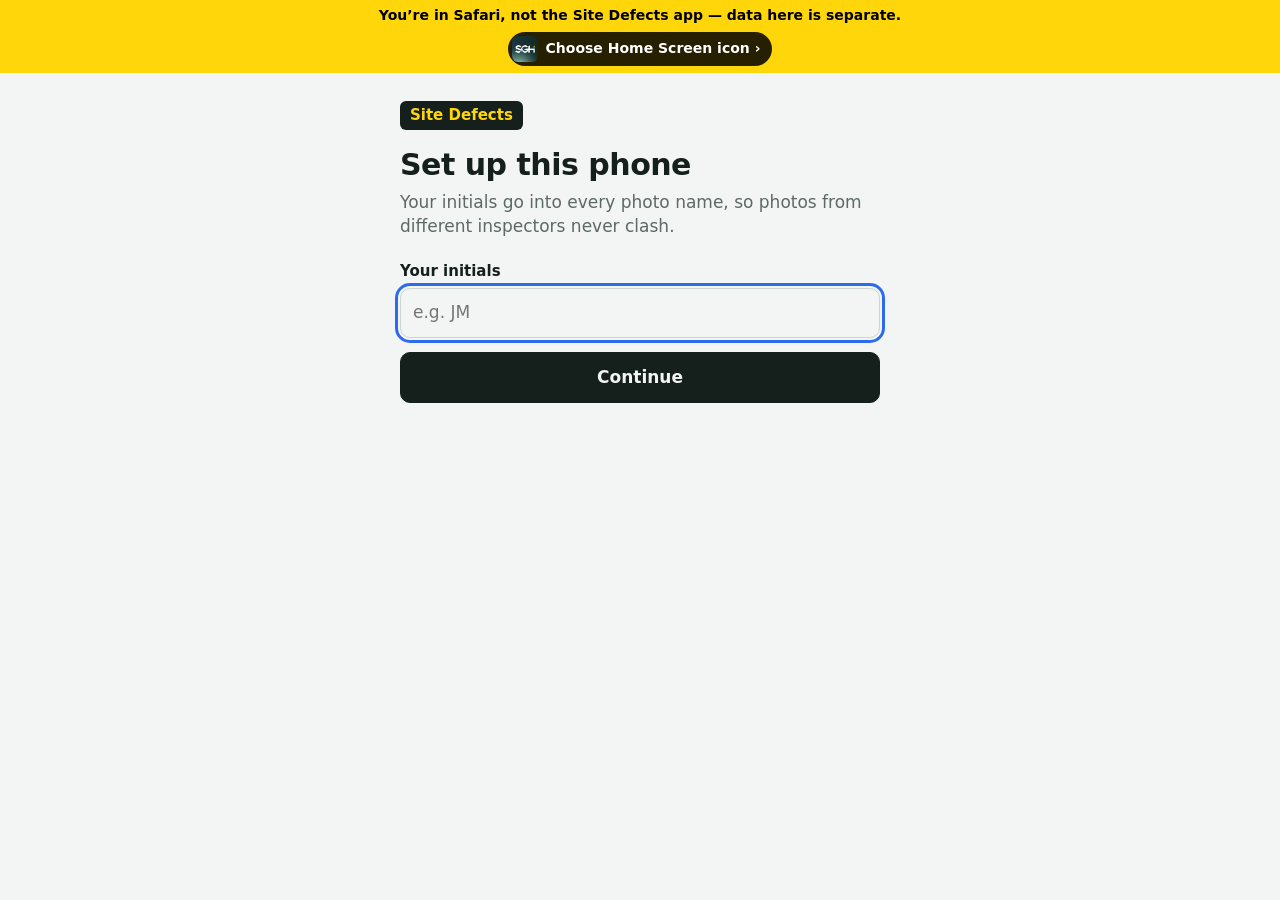
<file: index.html>
<!doctype html>
<html lang="en">
<head>
<meta charset="utf-8">
<meta name="viewport" content="width=device-width, initial-scale=1, viewport-fit=cover">
<title>Site Defects</title>
<meta name="app-version" content="1.15.0">
<meta name="description" content="Offline defect notes and photos for site inspections.">
<meta name="theme-color" content="#15201C">
<meta name="apple-mobile-web-app-capable" content="yes">
<meta name="mobile-web-app-capable" content="yes">
<meta name="apple-mobile-web-app-status-bar-style" content="black">
<meta name="apple-mobile-web-app-title" content="Site Defects">
<link rel="manifest" href="manifest.webmanifest">
<link rel="apple-touch-icon" href="icon-sgh-gradient-180.png" sizes="180x180">
<link rel="icon" href="icon-sgh-gradient-192.png">
<link rel="stylesheet" href="app.css">
</head>
<body>
<div id="app"></div>
<div id="sheet-root"></div>
<div id="toast" role="status" aria-live="polite"></div>
<input type="file" id="cam-input" accept="image/*,video/*" capture="environment" hidden>
<input type="file" id="lib-input" accept="image/*,video/*" multiple hidden>
<input type="file" id="xls-input" accept=".xlsx,.xls,.csv,application/vnd.openxmlformats-officedocument.spreadsheetml.sheet,application/vnd.ms-excel" hidden>
<script src="xlsx.full.min.js"></script>
<script src="jszip.min.js"></script>
<script src="sheets.js"></script>
<script src="app.js"></script>
</body>
</html>
</file>
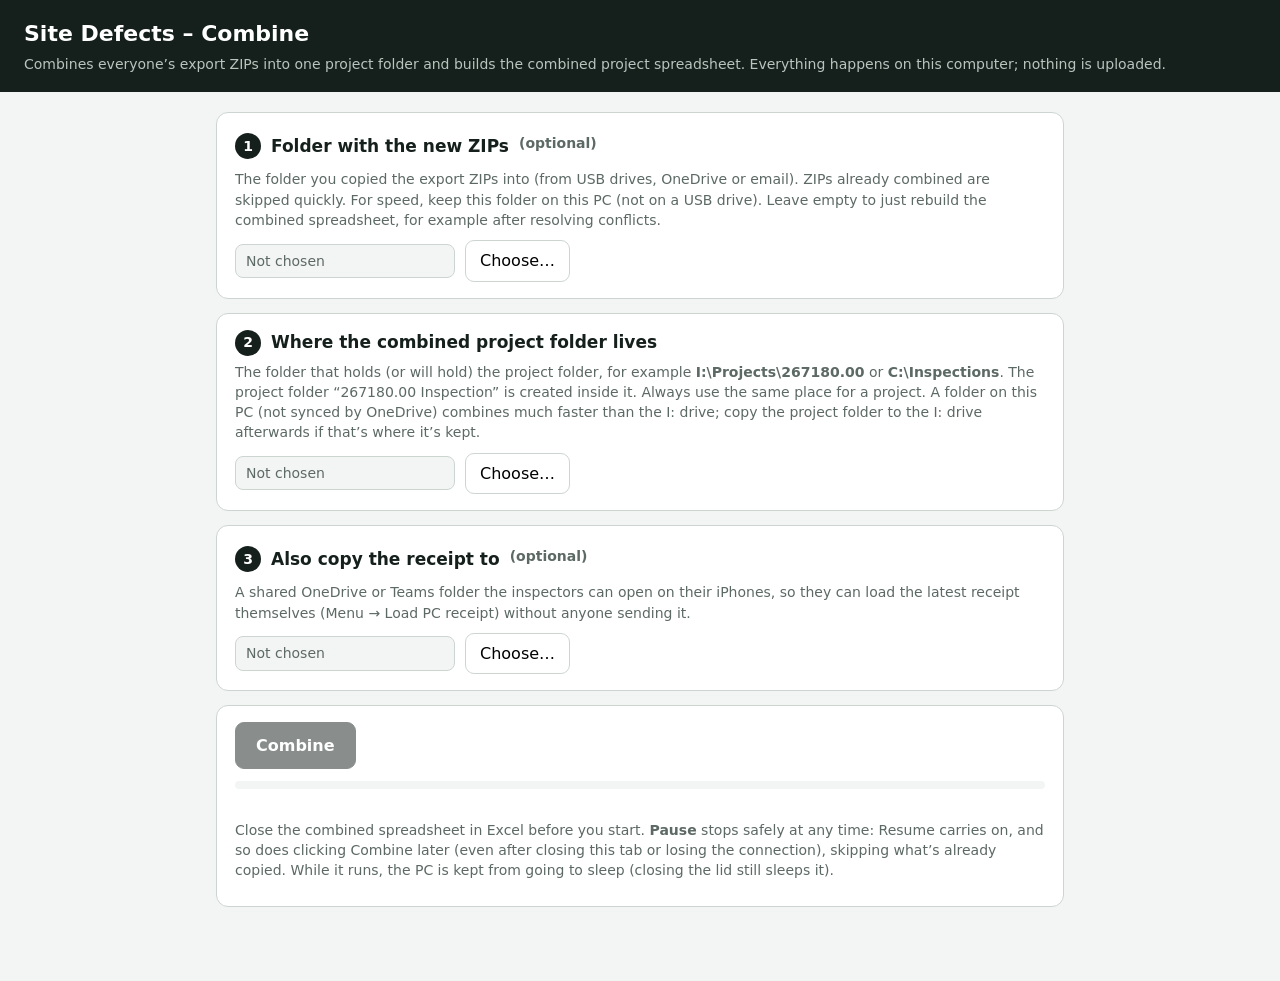
<file: combine.html>
<!doctype html>
<html lang="en">
<head>
<meta charset="utf-8">
<meta name="viewport" content="width=device-width, initial-scale=1">
<title>Site Defects – Combine</title>
<meta name="app-version" content="1.15.0">
<link rel="icon" href="icon-sgh-gradient-192.png">
<style>
  :root { --ink: #15201C; --muted: #5C6964; --line: #CDD5D1; --paper: #F3F5F4; --card: #fff; --accent: #2C6BED; --red: #C8102E; --green: #1E7B4A; --amber: #C77700; }
  * { box-sizing: border-box; }
  body { margin: 0; background: var(--paper); color: var(--ink); font: 16px/1.45 "Segoe UI", system-ui, -apple-system, sans-serif; }
  header { background: var(--ink); color: #fff; padding: 18px 24px; }
  header h1 { margin: 0; font-size: 22px; } header p { margin: 4px 0 0; color: #B9C4BF; font-size: 14px; }
  main { max-width: 880px; margin: 0 auto; padding: 20px 16px 60px; }
  .card { background: var(--card); border: 1px solid var(--line); border-radius: 12px; padding: 16px 18px; margin-bottom: 14px; }
  .card h2 { margin: 0 0 6px; font-size: 17px; display: flex; gap: 10px; align-items: center; }
  .num { display: inline-grid; place-items: center; width: 26px; height: 26px; border-radius: 50%; background: var(--ink); color: #fff; font-size: 14px; flex: none; }
  .note { color: var(--muted); font-size: 14px; margin: 4px 0 10px; }
  .row { display: flex; gap: 10px; align-items: center; flex-wrap: wrap; }
  .chosen { font-family: Consolas, monospace; font-size: 14px; background: var(--paper); border: 1px solid var(--line); border-radius: 8px; padding: 6px 10px; min-width: 220px; }
  .chosen.empty { color: var(--muted); font-family: inherit; }
  button { font: inherit; border-radius: 9px; border: 1px solid var(--line); background: #fff; padding: 8px 14px; cursor: pointer; }
  button.primary { background: var(--ink); color: #fff; border-color: var(--ink); font-weight: 600; padding: 11px 20px; }
  button:disabled { opacity: .5; cursor: default; }
  button.link { border: 0; background: none; color: var(--accent); padding: 0 4px; }
  #bar { height: 8px; background: var(--paper); border-radius: 4px; overflow: hidden; margin: 12px 0 6px; }
  #bar span { display: block; height: 100%; width: 0; background: var(--accent); transition: width .2s; }
  #status { font-weight: 600; }
  #detail { color: var(--muted); font-size: 14px; min-height: 1.45em; margin: 0; }
  .resume { background: #EAF1FE; border: 1px solid #B9CEF8; border-radius: 9px; padding: 9px 12px; font-size: 14px; margin: 0 0 12px; }
  #log { font-family: Consolas, monospace; font-size: 13px; background: #0E1412; color: #E8EEEB; border-radius: 10px; padding: 12px 14px; max-height: 420px; overflow: auto; white-space: pre-wrap; margin-top: 10px; }
  #log .ok { color: #7BD89B; } #log .warn { color: #F2C14E; } #log .err { color: #FF7A85; } #log .h { color: #9EC1FF; font-weight: bold; }
  .unsupported { background: #FFF2CC; border-color: #BF9000; }
  .hidden { display: none; }
</style>
</head>
<body>
<header><h1>Site Defects – Combine</h1><p>Combines everyone’s export ZIPs into one project folder and builds the combined project spreadsheet. Everything happens on this computer; nothing is uploaded.</p></header>
<main>
  <div class="card unsupported hidden" id="unsupported"><b>Open this page in Microsoft Edge or Google Chrome on a Windows PC.</b> It needs permission to read and write folders, which other browsers (and phones) don’t offer.</div>

  <div class="card">
    <h2><span class="num">1</span> Folder with the new ZIPs <span class="note">(optional)</span></h2>
    <p class="note">The folder you copied the export ZIPs into (from USB drives, OneDrive or email). ZIPs already combined are skipped quickly. For speed, keep this folder on this PC (not on a USB drive). Leave empty to just rebuild the combined spreadsheet, for example after resolving conflicts.</p>
    <div class="row"><span class="chosen empty" id="zipName">Not chosen</span><button id="zipPick">Choose…</button><button class="link hidden" id="zipClear">Clear</button></div>
  </div>

  <div class="card">
    <h2><span class="num">2</span> Where the combined project folder lives</h2>
    <p class="note">The folder that holds (or will hold) the project folder, for example <b>I:\Projects\267180.00</b> or <b>C:\Inspections</b>. The project folder “267180.00 Inspection” is created inside it. Always use the same place for a project. A folder on this PC (not synced by OneDrive) combines much faster than the I: drive; copy the project folder to the I: drive afterwards if that’s where it’s kept.</p>
    <div class="row"><span class="chosen empty" id="destName">Not chosen</span><button id="destPick">Choose…</button></div>
  </div>

  <div class="card">
    <h2><span class="num">3</span> Also copy the receipt to <span class="note">(optional)</span></h2>
    <p class="note">A shared OneDrive or Teams folder the inspectors can open on their iPhones, so they can load the latest receipt themselves (Menu → Load PC receipt) without anyone sending it.</p>
    <div class="row"><span class="chosen empty" id="rcptName">Not chosen</span><button id="rcptPick">Choose…</button><button class="link hidden" id="rcptClear">Clear</button></div>
  </div>

  <div class="card">
    <p class="resume hidden" id="resumeNote"></p>
    <div class="row"><button class="primary" id="go" disabled>Combine</button><button class="hidden" id="pause">Pause</button><span id="status"></span></div>
    <div id="bar"><span></span></div>
    <p id="detail"></p>
    <p class="note">Close the combined spreadsheet in Excel before you start. <b>Pause</b> stops safely at any time: Resume carries on, and so does clicking Combine later (even after closing this tab or losing the connection), skipping what’s already copied. While it runs, the PC is kept from going to sleep (closing the lid still sleeps it).</p>
    <div id="log" class="hidden"></div>
  </div>
</main>
<script src="xlsx-style.min.js"></script>
<script src="sheets.js"></script>
<script src="combine.js"></script>
</body>
</html>
</file>
<file: app.css>
:root {
  --paper: #F3F5F4;
  --card: #FFFFFF;
  --ink: #15201C;
  --muted: #5C6964;
  --line: #CDD5D1;
  --tag: #15201C;
  --tag-ink: #FFD60A;
  --tag-sub: #B9C4BF;
  --r1: #C8102E;
  --r0: #1E7B4A;
  --na: #6B7772;
  --nr: #C77700;
  --focus: #2C6BED;
  --ans: #2C6BED;
  --radius: 10px;
  --safe-b: env(safe-area-inset-bottom, 0px);
  --safe-t: env(safe-area-inset-top, 0px);
  color-scheme: light;
}
@media (prefers-color-scheme: dark) {
  :root {
    --paper: #0E1412;
    --card: #18211E;
    --ink: #E8EEEB;
    --muted: #97A49F;
    --line: #2C3833;
    --tag: #000000;
    --tag-sub: #8D9A95;
    --r1: #FF4D5E;
    --r0: #3DBE7A;
    --na: #8D9A95;
    --nr: #F2A332;
    --ans: #5B8DEF;
    color-scheme: dark;
  }
}
* { box-sizing: border-box; -webkit-tap-highlight-color: transparent; }
html, body { margin: 0; background: var(--paper); color: var(--ink); }
body {
  font: 17px/1.4 -apple-system, BlinkMacSystemFont, "SF Pro Text", system-ui, "Segoe UI", Roboto, sans-serif;
  font-variant-numeric: tabular-nums;
  -webkit-text-size-adjust: 100%;
  min-height: 100vh;
}
button, input, select, textarea { font: inherit; color: inherit; }
button { cursor: pointer; }
:focus-visible { outline: 3px solid var(--focus); outline-offset: 2px; }
.sr { position: absolute; width: 1px; height: 1px; overflow: hidden; clip: rect(0 0 0 0); }

/* ---------- context tag (sticky header) ---------- */
.tag {
  position: sticky; top: 0; z-index: 20;
  background: var(--tag); color: #fff;
  padding: calc(var(--safe-t) + 8px) 12px 10px;
}
.tag-top { display: flex; align-items: center; justify-content: space-between; gap: 8px; color: var(--tag-sub); font-size: 14px; }
.tag-top .proj { overflow: hidden; text-overflow: ellipsis; white-space: nowrap; }
.icon-btn {
  background: transparent; border: 0; color: #fff; min-width: 44px; min-height: 40px;
  font-size: 22px; line-height: 1; border-radius: 8px;
}
.tag-unit { display: flex; align-items: stretch; gap: 6px; margin-top: 2px; }
.step {
  flex: 0 0 44px; background: rgba(255,255,255,.08); border: 0; color: #fff; font-size: 22px; border-radius: 8px;
}
.step:disabled { opacity: .3; }
.unit-btn {
  flex: 1; min-width: 0; text-align: left; background: transparent; border: 0; padding: 0 4px; color: var(--tag-ink);
}
.unit-btn .lbl { display: block; font-size: 12px; color: var(--tag-sub); }
.unit-btn .val { display: block; font-size: 34px; font-weight: 800; letter-spacing: -.5px; line-height: 1.05; white-space: nowrap; overflow: hidden; text-overflow: ellipsis; }
.unit-btn .val.long { font-size: 26px; line-height: 1.25; }
.unit-btn .sub { display: block; font-size: 13px; color: var(--tag-sub); white-space: nowrap; overflow: hidden; text-overflow: ellipsis; }
/* Units | Buildings switch (1.9.0) */
.view-seg { display: grid; grid-template-columns: 1fr 1fr; gap: 4px; margin: 6px 0 4px; padding: 3px; border-radius: 9px; background: rgba(255,255,255,.1); }
.view-seg button { border: 0; background: transparent; color: var(--tag-sub); border-radius: 7px; min-height: 36px; font-size: 15px; font-weight: 700; padding: 2px 6px; white-space: nowrap; overflow: hidden; text-overflow: ellipsis; }
.view-seg button[aria-selected="true"] { background: var(--tag-ink); color: #15201C; }
.unit-btn.bldg .lbl { color: var(--tag-ink); font-weight: 700; letter-spacing: .3px; text-transform: uppercase; }
.comp-row { display: flex; gap: 8px; margin-top: 8px; align-items: center; }
.comp-btn {
  flex: 1; min-width: 0; display: flex; justify-content: space-between; align-items: center; gap: 8px;
  background: #fff; color: #15201C; border: 0; border-radius: 8px; padding: 9px 12px; font-weight: 700; font-size: 18px; text-align: left;
}
.comp-btn span:first-child { overflow: hidden; text-overflow: ellipsis; white-space: nowrap; }
.comp-btn .chev { font-weight: 400; color: #5C6964; }
.progress { color: var(--tag-sub); font-size: 14px; white-space: nowrap; }
.progress b { color: #fff; }

/* ---------- defect list ---------- */
main { padding: 10px 10px calc(110px + var(--safe-b)); max-width: 760px; margin: 0 auto; }
.empty { text-align: center; color: var(--muted); padding: 48px 20px; }
.empty h2 { color: var(--ink); font-size: 22px; margin: 0 0 8px; }
.defect {
  background: var(--card); border: 1px solid var(--line); border-radius: var(--radius);
  padding: 12px; margin-bottom: 10px; border-left: 6px solid var(--line);
}
.defect[data-v="1"] { border-left-color: var(--r1); }
.defect[data-v="0"] { border-left-color: var(--r0); }
.defect[data-v="NA"] { border-left-color: var(--na); }
.defect[data-v="NR"] { border-left-color: var(--nr); }
.defect[data-v="ans"] { border-left-color: var(--ans); }
.d-title { font-weight: 650; font-size: 17px; margin: 0 0 10px; }
.d-title .code { color: var(--muted); font-weight: 500; margin-right: 6px; }
.results { display: grid; grid-template-columns: repeat(4, 1fr); gap: 6px; }
.res {
  min-height: 52px; border-radius: 8px; border: 2px solid var(--line); background: transparent;
  font-size: 20px; font-weight: 800; color: var(--muted);
}
.res[data-r="1"][aria-pressed="true"] { background: var(--r1); border-color: var(--r1); color: #fff; }
.res[data-r="0"][aria-pressed="true"] { background: var(--r0); border-color: var(--r0); color: #fff; }
.res[data-r="NA"][aria-pressed="true"] { background: var(--na); border-color: var(--na); color: #fff; }
.res[data-r="NR"][aria-pressed="true"] { background: var(--nr); border-color: var(--nr); color: #fff; }
.d-actions { display: flex; gap: 6px; margin-top: 10px; flex-wrap: wrap; align-items: center; }
.chip {
  border: 1px solid var(--line); background: transparent; border-radius: 999px; padding: 8px 13px; font-size: 15px; min-height: 40px;
}
.chip.has { border-color: var(--ink); font-weight: 600; }
.warn { color: var(--r1); font-size: 14px; font-weight: 600; margin-top: 8px; }
.thumbs { display: flex; gap: 6px; overflow-x: auto; margin-top: 10px; padding-bottom: 2px; }
.thumb {
  flex: 0 0 auto; width: 72px; height: 72px; border-radius: 6px; border: 0; padding: 0; overflow: hidden; background: var(--line); position: relative;
}
.thumb img { width: 100%; height: 100%; object-fit: cover; display: block; }
.thumb.sel::after { content: ""; position: absolute; inset: 0; border: 4px solid var(--focus); border-radius: inherit; pointer-events: none; z-index: 1; }   /* 1.11.1: drawn on top of the photo, all the way round */
.thumb > span { z-index: 2; }
.thumb .chk {
  position: absolute; top: 4px; right: 4px; width: 22px; height: 22px; border-radius: 50%; background: var(--focus); color: #fff; font-size: 14px; line-height: 22px; text-align: center;
}
.thumb .badge {
  position: absolute; left: 4px; bottom: 4px; background: rgba(0,0,0,.65); color: #fff; font-size: 11px; padding: 1px 5px; border-radius: 4px;
}
textarea.notes {
  width: 100%; margin-top: 10px; min-height: 76px; padding: 10px; border-radius: 8px; border: 1px solid var(--line);
  background: var(--paper); resize: vertical; font-size: 16px;
}
.general { background: transparent; border-style: dashed; border-left-width: 1px; }
.general .d-title { color: var(--muted); font-weight: 600; font-size: 15px; }
.general .d-actions { margin-bottom: 8px; }
.general-row { border-top: 1px dashed var(--line); margin-top: 4px; }
.general-row.top { border-top: 0; margin-top: 0; border-bottom: 2px dashed var(--line); }

/* ---------- bottom bar ---------- */
.bar {
  position: fixed; left: 0; right: 0; bottom: 0; z-index: 20;
  background: var(--card); border-top: 1px solid var(--line);
  padding: 10px 12px calc(10px + var(--safe-b));
  display: grid; grid-template-columns: 1fr auto 1fr; align-items: center; gap: 10px;
}
.bar .side { min-height: 48px; border: 1px solid var(--line); border-radius: 10px; background: transparent; font-size: 15px; font-weight: 600; }
.bar .side .n { display: inline-block; min-width: 22px; padding: 0 6px; border-radius: 999px; background: var(--ink); color: var(--paper); margin-left: 4px; font-size: 13px; }
.shutter {
  width: 72px; height: 72px; border-radius: 50%; border: 4px solid var(--ink); background: var(--card); padding: 5px;
}
.shutter span { display: block; width: 100%; height: 100%; border-radius: 50%; background: var(--ink); color: var(--paper); font-size: 13px; font-weight: 700; line-height: 54px; }

/* ---------- sheets ---------- */
.scrim { position: fixed; inset: 0; background: rgba(0,0,0,.45); z-index: 40; display: flex; align-items: flex-end; justify-content: center; }
.sheet {
  background: var(--card); width: 100%; max-width: 760px; max-height: 92vh; border-radius: 16px 16px 0 0;
  display: flex; flex-direction: column; padding-bottom: var(--safe-b);
  animation: rise .18s ease-out;
}
@media (prefers-reduced-motion: reduce) { .sheet { animation: none; } }
@keyframes rise { from { transform: translateY(30px); opacity: .6; } to { transform: none; opacity: 1; } }
.sheet-head { display: flex; align-items: center; justify-content: space-between; padding: 14px 16px 8px; gap: 10px; }
.sheet-head h2 { margin: 0; font-size: 20px; }
.sheet-head .close { background: transparent; border: 0; font-size: 16px; color: var(--focus); font-weight: 600; min-height: 40px; }
.sheet-body { overflow-y: auto; padding: 4px 16px 16px; -webkit-overflow-scrolling: touch; }
.sheet-foot { padding: 10px 16px 14px; border-top: 1px solid var(--line); display: flex; gap: 8px; flex-wrap: wrap; }
.search { width: 100%; padding: 12px; border-radius: 10px; border: 1px solid var(--line); background: var(--paper); font-size: 17px; margin-bottom: 8px; }
.list { list-style: none; margin: 0; padding: 0; }
.list button {
  width: 100%; text-align: left; background: transparent; border: 0; border-bottom: 1px solid var(--line);
  padding: 13px 4px; display: flex; justify-content: space-between; align-items: center; gap: 10px; min-height: 52px;
}
.list button[aria-current="true"] { font-weight: 800; }
.list .meta { color: var(--muted); font-size: 14px; white-space: nowrap; }
.list .meta.done { color: var(--r0); font-weight: 700; }
.list .sub { display: block; color: var(--muted); font-size: 14px; }
.list .vchip { min-width: 38px; text-align: center; border-radius: 6px; padding: 2px 6px; font-weight: 800; font-size: 14px; border: 1px solid var(--line); color: var(--muted); }
.vchip[data-v="1"] { background: var(--r1); color: #fff; border-color: var(--r1); }
.vchip[data-v="0"] { background: var(--r0); color: #fff; border-color: var(--r0); }
.vchip[data-v="NA"] { background: var(--na); color: #fff; border-color: var(--na); }
.vchip[data-v="NR"] { background: var(--nr); color: #fff; border-color: var(--nr); }

.btn {
  border-radius: 10px; border: 1px solid var(--ink); background: var(--ink); color: var(--paper);
  padding: 13px 16px; font-weight: 700; min-height: 50px; flex: 1;
}
.btn.ghost { background: transparent; color: var(--ink); border-color: var(--line); }
.btn.danger { background: transparent; color: var(--r1); border-color: var(--r1); }
.btn.red { background: var(--r1); border-color: var(--r1); color: #fff; }
.btn:disabled { opacity: .45; }
.stack { display: grid; gap: 10px; }
.field { display: grid; gap: 6px; margin-bottom: 14px; }
.field label { font-weight: 600; font-size: 15px; }
.field .hint { color: var(--muted); font-size: 14px; }
.field input, .field select { padding: 12px; border-radius: 10px; border: 1px solid var(--line); background: var(--paper); font-size: 17px; }
.note { color: var(--muted); font-size: 14px; }
.section-h { font-size: 15px; font-weight: 700; margin: 18px 0 6px; }
.kv { display: grid; grid-template-columns: 1fr auto; gap: 4px 12px; font-size: 15px; margin: 8px 0; }
.kv span:nth-child(even) { text-align: right; font-weight: 700; }

.viewer-img { width: 100%; max-height: 52vh; object-fit: contain; background: #000; border-radius: 8px; display: block; }
.fname { font-weight: 700; word-break: break-all; margin-top: 10px; }
.path { color: var(--muted); font-size: 14px; word-break: break-all; }
.link-row { display: flex; justify-content: space-between; align-items: center; gap: 10px; padding: 10px 0; border-bottom: 1px solid var(--line); }
.link-row .acts { display: flex; gap: 6px; flex: 0 0 auto; }
.mini { border: 1px solid var(--line); background: transparent; border-radius: 8px; padding: 8px 10px; font-size: 14px; font-weight: 600; min-height: 40px; }
.mini.red { background: var(--r1); color: #fff; border-color: var(--r1); }
.preview-strip { display: flex; gap: 6px; overflow-x: auto; margin-bottom: 10px; }

/* ---------- onboarding ---------- */
.welcome { max-width: 520px; margin: 0 auto; padding: calc(var(--safe-t) + 28px) 20px 40px; }
.welcome h1 { font-size: 30px; line-height: 1.1; margin: 0 0 10px; letter-spacing: -.5px; }
.welcome p { color: var(--muted); margin: 0 0 22px; }
.welcome .stamp { display: inline-block; background: var(--tag); color: var(--tag-ink); font-weight: 800; padding: 4px 10px; border-radius: 6px; margin-bottom: 18px; font-size: 15px; }

#toast {
  position: fixed; left: 50%; bottom: calc(100px + var(--safe-b)); transform: translateX(-50%) translateY(20px);
  background: var(--ink); color: var(--paper); padding: 10px 16px; border-radius: 10px; font-size: 15px; font-weight: 600;
  opacity: 0; pointer-events: none; transition: opacity .2s, transform .2s; z-index: 250; max-width: 90vw; text-align: center;
}
#toast.show { opacity: 1; transform: translateX(-50%) translateY(0); }
.busy { position: fixed; inset: 0; z-index: 70; background: rgba(0,0,0,.5); display: flex; align-items: center; justify-content: center; color: #fff; font-weight: 700; padding: 20px; text-align: center; }

/* ---------- v1.1 additions ---------- */
.bar-top { grid-column: 1 / -1; display: flex; justify-content: center; margin: -2px 0 2px; }
.stepper { display: flex; align-items: center; gap: 10px; font-size: 14px; color: var(--muted); }
.stepper button {
  width: 40px; height: 34px; border-radius: 8px; border: 1px solid var(--line); background: transparent; font-size: 20px; font-weight: 700; line-height: 1;
}
.stepper button:disabled { opacity: .35; }
.stepper b { min-width: 22px; text-align: center; color: var(--ink); font-size: 18px; }
.sheet .stepper { justify-content: space-between; margin: 12px 0 4px; padding: 10px 12px; border: 1px solid var(--line); border-radius: 10px; color: var(--ink); font-size: 15px; }
main { padding-bottom: calc(150px + var(--safe-b)); }
.list-h { font-size: 13px; font-weight: 700; color: var(--muted); margin: 14px 0 0; letter-spacing: .2px; }
.list-h[hidden] { display: none; }
.sched {
  display: inline-block; min-width: 24px; padding: 1px 6px; margin-right: 8px; border-radius: 6px; background: var(--tag); color: var(--tag-ink);
  font-size: 13px; font-weight: 800; text-align: center; vertical-align: 2px;
}
.added { font-size: 12px; font-weight: 600; color: var(--muted); border: 1px solid var(--line); border-radius: 6px; padding: 1px 6px; white-space: nowrap; vertical-align: 2px; }
.add-row {
  width: 100%; min-height: 50px; margin: 2px 0 10px; border: 1.5px dashed var(--line); border-radius: var(--radius); background: transparent;
  font-weight: 650; color: var(--ink);
}
.seg { display: grid; grid-auto-flow: column; grid-auto-columns: 1fr; gap: 4px; background: var(--paper); border: 1px solid var(--line); border-radius: 10px; padding: 4px; }
.seg button { border: 0; background: transparent; border-radius: 7px; min-height: 42px; font-size: 14px; font-weight: 600; color: var(--muted); padding: 4px 6px; }
.seg button[aria-checked="true"] { background: var(--ink); color: var(--paper); }
#x-photo-opts[hidden] { display: none; }
.meter { height: 10px; border-radius: 999px; background: var(--paper); border: 1px solid var(--line); overflow: hidden; margin: 6px 0 8px; }
.meter span { display: block; height: 100%; background: var(--r0); }
.meter span.hot { background: var(--r1); }
.check { display: flex; align-items: center; gap: 10px; font-weight: 600; margin: 4px 0 12px; min-height: 40px; }
.check input { width: 22px; height: 22px; }
.link-row .sub { display: block; color: var(--muted); font-size: 14px; font-weight: 400; }
.thumb .play {
  position: absolute; left: 50%; top: 50%; transform: translate(-50%, -50%); width: 30px; height: 30px; border-radius: 50%;
  background: rgba(0,0,0,.6); color: #fff; font-size: 13px; line-height: 30px; text-align: center; padding-left: 2px;
}
video.viewer-img { width: 100%; }

.field { min-width: 0; }
.field select, .field input { width: 100%; max-width: 100%; min-width: 0; text-overflow: ellipsis; }
.sheet-body { overflow-x: hidden; }

/* ---------- v1.4.1 built-in camera, laid out like the iPhone Camera app ---------- */
html.cam-open, html.cam-open body { overflow: hidden; }
.cam {
  position: fixed; inset: 0; z-index: 90; background: #000; color: #fff; display: flex; flex-direction: column;
  font-family: -apple-system, BlinkMacSystemFont, "SF Pro Text", system-ui, sans-serif; -webkit-user-select: none; user-select: none;
}
.cam [hidden] { display: none !important; }
.cam button { -webkit-tap-highlight-color: transparent; }
.cam-top { flex: 0 0 auto; display: grid; grid-template-columns: 64px 1fr 64px; align-items: center; padding: calc(var(--safe-t) + 6px) 12px 6px; min-height: 52px; }
.cam-ico { width: 36px; height: 36px; border-radius: 50%; border: 0; background: rgba(255,255,255,.14); color: #fff; display: grid; place-items: center; padding: 0; }
.cam-ico svg { width: 20px; height: 20px; }
.cam-flash-btn.on { background: #FFD60A; color: #000; }
.cam-top-mid { display: flex; justify-content: center; }
.cam-chev { width: 44px; height: 30px; border: 0; background: transparent; color: #fff; display: grid; place-items: center; }
.cam-chev svg { width: 22px; height: 22px; }
.cam-timer { background: #E5243B; color: #fff; font-variant-numeric: tabular-nums; font-size: 17px; font-weight: 500; padding: 2px 8px; border-radius: 6px; letter-spacing: .3px; }
.cam-timer.ending { background: #FF9F0A; color: #000; }
.cam-done { justify-self: end; border: 0; background: transparent; color: #FFD60A; font-size: 17px; font-weight: 600; min-height: 40px; padding: 0 4px; }
.cam-done:disabled { opacity: .35; }
.cam-stage { flex: 1 1 auto; min-height: 0; display: grid; place-items: center; overflow: hidden; }
.cam-vf { position: relative; overflow: hidden; background: #111; touch-action: none; width: 100%; aspect-ratio: 3 / 4; }
.cam-view { position: absolute; inset: 0; width: 100%; height: 100%; object-fit: cover; transform-origin: 50% 50%; }
.cam-blink { position: absolute; inset: 0; background: #000; opacity: 0; pointer-events: none; }
.cam-blink.go { animation: camblink .18s ease-out; }
@keyframes camblink { from { opacity: 1; } to { opacity: 0; } }
@media (prefers-reduced-motion: reduce) { .cam-blink.go { animation: none; } }
.cam-ctx {
  position: absolute; top: 10px; left: 50%; transform: translateX(-50%); max-width: 88%; text-align: center;
  background: rgba(0,0,0,.45); border-radius: 8px; padding: 4px 10px; font-size: 13px; line-height: 1.3; pointer-events: none;
  white-space: nowrap; overflow: hidden; text-overflow: ellipsis;
}
.cam-ctx b { color: #FFD60A; }
.cam-ctx span { color: #d6dcd9; }
.cam-lock { position: absolute; top: 56px; left: 50%; transform: translateX(-50%); background: #FFD60A; color: #000; font-size: 12px; font-weight: 600; padding: 3px 7px; border-radius: 4px; letter-spacing: .4px; pointer-events: none; }
.cam-focus { position: absolute; width: 74px; height: 74px; margin: -37px 0 0 -37px; border: 1.5px solid #FFD60A; pointer-events: none; }
.cam-focus.go { animation: camfocus .3s ease-out; }
@keyframes camfocus { from { transform: scale(1.5); opacity: .4; } to { transform: scale(1); opacity: 1; } }
.cam-zoomrow {
  position: absolute; left: 50%; bottom: 12px; transform: translateX(-50%); display: flex; gap: 4px; padding: 4px;
  background: rgba(0,0,0,.32); border-radius: 999px; touch-action: none;
}
.cam-zoomrow button {
  min-width: 30px; height: 30px; padding: 0 6px; border-radius: 999px; border: 0; background: rgba(0,0,0,.45); color: #fff;
  font-size: 12px; font-weight: 600; font-variant-numeric: tabular-nums;
}
.cam-zoomrow button.on { min-width: 38px; height: 38px; margin: -4px 0; color: #FFD60A; font-size: 13px; background: rgba(0,0,0,.6); }
.cam-zoomrow button:disabled { opacity: .35; }
.cam-zoomrow.dragging button.on { transform: scale(1.12); }
.cam-msg { position: absolute; inset: 0; display: grid; place-content: center; text-align: center; padding: 24px; background: rgba(0,0,0,.7); font-size: 16px; }
.cam-msg p { margin: 0 0 14px; }
.cam-msg-acts { display: flex; gap: 8px; justify-content: center; flex-wrap: wrap; }
.cam-pill { min-height: 40px; padding: 0 16px; border-radius: 999px; border: 0; background: rgba(255,255,255,.18); color: #fff; font-weight: 600; font-size: 15px; }
.cam-bottom { flex: 0 0 auto; padding: 8px 0 calc(var(--safe-b) + 14px); }
.cam-modes { height: 36px; overflow: hidden; position: relative; }
.cam-modes-track { position: absolute; left: 50%; top: 0; display: flex; gap: 22px; transition: transform .25s ease; }
@media (prefers-reduced-motion: reduce) { .cam-modes-track { transition: none; } }
.cam-modes button { border: 0; background: transparent; color: #fff; font-size: 13px; font-weight: 600; letter-spacing: 1.2px; height: 36px; padding: 0 2px; }
.cam-modes button[aria-checked="true"] { color: #FFD60A; }
.cam-opts { padding: 0 16px; display: grid; gap: 8px; min-height: 36px; }
.cam-opts .stepper { color: #d6dcd9; font-size: 14px; gap: 10px; justify-content: center; }
.cam-opts .stepper button { color: #fff; border-color: rgba(255,255,255,.3); width: 38px; height: 32px; }
.cam-opts .stepper b { color: #fff; }
.cam-opts-row { display: flex; justify-content: space-between; align-items: center; font-size: 13px; color: #9aa5a0; }
.cam-link { border: 0; background: rgba(255,255,255,.14); color: #fff; font-size: 14px; font-weight: 600; min-height: 34px; padding: 0 12px; border-radius: 999px; }
.cam-link:disabled { opacity: .35; }
.cam-row { display: grid; grid-template-columns: 1fr auto 1fr; align-items: center; padding: 6px 28px 0; }
.cam-last { justify-self: start; width: 48px; height: 48px; border-radius: 6px; border: 0; background: #1c1c1e center/cover no-repeat; }
.cam-last:not(.has) { visibility: hidden; }
.cam-shutter { width: 78px; height: 78px; border-radius: 50%; border: 4px solid #fff; background: transparent; padding: 4px; }
.cam-shutter span { display: block; width: 100%; height: 100%; border-radius: 50%; background: #fff; transition: transform .12s, border-radius .15s, background .15s; }
.cam-shutter:active span { transform: scale(.92); }
.cam.is-video .cam-shutter span { background: #E5243B; }
.cam.is-rec .cam-shutter span { border-radius: 7px; transform: scale(.5); }
.cam-batch {
  justify-self: end; width: 48px; height: 48px; border-radius: 50%; border: 0; color: #fff; display: grid; place-content: center; line-height: 1;
  background: radial-gradient(closest-side, #000 calc(100% - 3px), transparent calc(100% - 2px)), conic-gradient(#FFD60A calc(var(--p, 0) * 360deg), rgba(255,255,255,.22) 0);
}
.cam-batch .n { font-size: 17px; font-weight: 700; font-variant-numeric: tabular-nums; }
.cam-batch .of { font-size: 9px; color: #c4ccc8; margin-top: 2px; }
.cam-top > .cam-flash-btn { grid-column: 1; justify-self: start; }
.cam-top > .cam-top-mid { grid-column: 2; }
.cam-top > .cam-done { grid-column: 3; }

/* ---------- v1.4.2 camera ---------- */
.cam-top { position: relative; z-index: 6; }
.cam-flash-btn.na { opacity: .45; }
.cam-opts {
  position: absolute; left: 0; right: 0; top: calc(var(--safe-t) + 58px); z-index: 7;
  background: rgba(0,0,0,.88); padding: 12px 16px 14px; display: grid; gap: 12px; border-bottom: 1px solid rgba(255,255,255,.12);
  animation: optsdown .18s ease-out;
}
@keyframes optsdown { from { transform: translateY(-10px); opacity: 0; } to { transform: none; opacity: 1; } }
@media (prefers-reduced-motion: reduce) { .cam-opts { animation: none; } }
.cam-opts-row { justify-content: center; gap: 10px; flex-wrap: wrap; }
.cam-diag { font-size: 12px; line-height: 1.45; color: #9aa5a0; text-align: center; }
.cam-diag b { color: #d6dcd9; font-weight: 600; }
.cam-err { color: #FF8A8A; }
.cam-log { color: #6f7a75; word-break: break-word; }
.cam-play { min-height: 48px; font-size: 17px; background: #FFD60A; color: #000; }
.cam-modes { visibility: visible; }
/* zoom wheel */
.cam-dial { position: absolute; left: 0; right: 0; bottom: 0; height: 170px; pointer-events: none; opacity: 0; transition: opacity .18s;
  background: linear-gradient(rgba(0,0,0,0), rgba(0,0,0,.55) 45%); }
.cam-dial.on { opacity: 1; }
.cam-dial-svg { position: absolute; left: 0; bottom: 44px; overflow: visible; }
.cam-dial-svg line.mn { stroke: rgba(255,255,255,.55); stroke-width: 1; }
.cam-dial-svg line.mj { stroke: #fff; stroke-width: 1.6; }
.cam-dial-svg text { fill: #fff; font-size: 12px; font-weight: 600; text-anchor: middle; dominant-baseline: middle; font-family: -apple-system, system-ui, sans-serif; }
.cam-dial-svg .ptr { fill: #FFD60A; }
.cam-dial-val { position: absolute; left: 50%; bottom: 168px; transform: translateX(-50%); color: #FFD60A; font-weight: 700; font-size: 15px; font-variant-numeric: tabular-nums; text-shadow: 0 1px 3px #000; }
.cam.dialing .cam-zoomrow button:not(.on) { opacity: 0; }
.cam.dialing .cam-zoomrow { background: transparent; }
.cam.dialing .cam-zoomrow { opacity: 0; }
.cam.dialing .cam-ctx { opacity: 0; }
.cam-dial { height: 150px; }
.cam-dial-val { bottom: auto; top: 6px; }
.cam-dial-val { top: -22px; }

/* ---------- v1.4.3 zoom wheel: smaller, no overlap, draggable anywhere ---------- */
.cam-dial { height: 150px; background: linear-gradient(rgba(0,0,0,0), rgba(0,0,0,.5) 55%); }
.cam-dial.on { pointer-events: auto; touch-action: none; }
.cam-dial-val { display: none; }
.cam-dial-svg { bottom: 50px; }
.cam-dial-svg text { font-size: 10px; }
.cam-dial-svg text.val { fill: #FFD60A; font-size: 13px; font-weight: 700; transform: none; }
.cam-dial-svg line.mj { stroke-width: 1.4; }
.cam-freeze { position: absolute; inset: 0; width: 100%; height: 100%; object-fit: cover; transform-origin: 50% 50%; pointer-events: none; }
.cam-tele { display: flex; justify-content: center; align-items: center; gap: 10px; font-size: 14px; color: #d6dcd9; }
.cam-tele select { background: rgba(255,255,255,.14); color: #fff; border: 0; border-radius: 8px; padding: 6px 10px; font-size: 15px; }
/* v1.4.4: tighter wheel */
.cam-dial { height: 128px; }
.cam-dial-svg { bottom: 48px; }
.cam-dial-svg text { font-size: 9.5px; }

/* ---------- v1.4.5 rotation: controls turn upright, layout stays put (like the iPhone Camera) ---------- */
.cam { --rot: 0deg; }
.cam-flash-btn svg, .cam-chev svg, .cam-done, .cam-zoomrow button, .cam-last, .cam-batch, .cam-timer, .cam-lock, .cam-msg > * {
  transition: transform .3s ease;
}
.cam-flash-btn svg, .cam-chev svg, .cam-done, .cam-zoomrow button, .cam-last, .cam-batch > span, .cam-timer { transform: rotate(var(--rot)); }
.cam-batch { transition: none; }
.cam-batch > span { transition: transform .3s ease; display: block; }
.cam-batch { display: grid; place-items: center; }
.cam-batch .n, .cam-batch .of { grid-area: 1 / 1; }
.cam-batch .n { margin-top: -8px; } .cam-batch .of { margin-top: 18px; }
.cam.rot-l .cam-batch .n, .cam.rot-r .cam-batch .n, .cam.rot-l .cam-batch .of, .cam.rot-r .cam-batch .of { margin-top: 0; }
.cam.rot-l .cam-batch .of, .cam.rot-r .cam-batch .of { display: none; }
.cam-ctx { transition: transform .3s ease, top .3s ease, left .3s ease, right .3s ease; }
.cam.rot-l .cam-ctx { top: 50%; left: auto; right: 22px; transform: translate(50%, -50%) rotate(90deg); }
.cam.rot-r .cam-ctx { top: 50%; left: 22px; right: auto; transform: translate(-50%, -50%) rotate(-90deg); }
.cam.rot-l .cam-lock { top: 50%; left: 56px; transform: translate(-50%, -50%) rotate(90deg); }
.cam.rot-r .cam-lock { top: 50%; left: auto; right: 56px; transform: translate(50%, -50%) rotate(-90deg); }
@media (prefers-reduced-motion: reduce) { .cam * { transition: none !important; } }
.cam.page-rot { inset: auto; }
.cam-view, .cam-freeze { transform-origin: 50% 50%; }

/* ---------- v1.4.6 ---------- */
/* the recording timer and the options chevron stay still when the phone turns (like the iPhone Camera) */
.cam-chev svg, .cam-timer { transform: none !important; }
/* video: the picture runs full width behind the controls, as in the iPhone Camera */
.cam.is-video .cam-stage { position: absolute; inset: 0; z-index: 0; }
.cam.is-video .cam-top, .cam.is-video .cam-bottom { position: relative; z-index: 3; }
.cam.is-video .cam-bottom { margin-top: auto; background: linear-gradient(rgba(0,0,0,0), rgba(0,0,0,.45) 30%); }
.cam.is-video .cam-top { background: linear-gradient(rgba(0,0,0,.45), rgba(0,0,0,0)); }
.cam-zoomrow { bottom: calc(12px + var(--lift, 0px)); }
.cam-dial { bottom: var(--lift, 0px); }
/* v1.5.0: unlinked photos grouped by the component they were taken under */
.tray-h { font-size: 13px; font-weight: 700; color: var(--muted); margin: 12px 0 6px; }
/* v1.5.1: four buttons in the Unlinked window sit in a tidy 2 × 2 grid */
.sheet-foot:has(#t-move) { display: grid; grid-template-columns: 1fr 1fr 1fr; }

/* ---------- v1.6.0 screen zoom lock ---------- */
/* pan only (no pinch-zoom) and no double-tap zoom while locked; the camera viewfinder keeps its own gestures */
html.zoom-locked, html.zoom-locked body { touch-action: pan-x pan-y; }
html.zoom-locked button, html.zoom-locked a, html.zoom-locked input, html.zoom-locked select, html.zoom-locked textarea, html.zoom-locked label { touch-action: manipulation; }
html:not(.zoom-locked) button { touch-action: manipulation; }   /* fast taps on buttons either way */
.toggle-row { align-items: flex-start; margin-bottom: 16px; }
.toggle-row .hint { display: block; font-weight: 400; color: var(--muted); font-size: 14px; margin-top: 2px; }
.toggle-row input { margin-top: 2px; flex: 0 0 auto; }

/* ---------- v1.7.0 ---------- */
/* Update ready: tap to restart (never reloads by itself mid-session) */
.upd-banner { position: fixed; left: 12px; right: 12px; top: calc(var(--safe-t) + 8px); z-index: 60; border: 0; border-radius: 12px; padding: 12px 14px; background: var(--focus); color: #fff; font-size: 16px; text-align: left; box-shadow: 0 6px 20px rgba(0,0,0,.3); }
/* Opened in a Safari tab, not the Home Screen app */
.browser-banner { position: sticky; top: 0; z-index: 21; background: #FFD60A; color: #000; font-size: 14px; font-weight: 600; padding: calc(var(--safe-t) + 6px) 12px 6px; text-align: center; }
html.in-browser .tag { top: var(--bb-h, 32px); }
/* Photo viewer zoom */
.viewer-wrap { overflow: hidden; border-radius: 8px; background: #000; }
.viewer-wrap .viewer-img { border-radius: 0; touch-action: none; transform-origin: center center; user-select: none; -webkit-user-select: none; -webkit-touch-callout: none; will-change: transform; }
.viewer-hint { margin: 4px 0 0; font-size: 13px; }

/* ---------- v1.7.1 ---------- */
/* "N defective conditions have no photo" is a button that opens the list */
.warn-link { background: transparent; border: 0; padding: 4px 0; color: var(--r1); display: block; width: 100%; text-align: left; font-family: inherit; cursor: pointer; }
/* Going through defective conditions with no photo, one by one */
.miss-nav { position: fixed; left: 12px; right: 12px; bottom: calc(84px + var(--safe-b)); z-index: 30; display: flex; gap: 6px; align-items: center;
  background: var(--ink); color: var(--paper); border-radius: 12px; padding: 6px; box-shadow: 0 6px 20px rgba(0,0,0,.3); }
.miss-nav button { background: transparent; border: 0; color: inherit; font: inherit; font-size: 15px; min-height: 40px; padding: 0 10px; }
.miss-nav #mn-list { flex: 1; text-align: left; }
.miss-nav #mn-next { background: var(--tag-ink); color: #000; border-radius: 8px; font-weight: 700; }
@keyframes flash { 0%, 60% { box-shadow: 0 0 0 3px var(--tag-ink); } 100% { box-shadow: 0 0 0 0 transparent; } }
.defect.flash { animation: flash 1.8s ease-out; }

/* ---------- v1.7.3 ---------- */
.steps { margin: 8px 0; padding-left: 22px; font-size: 15px; }
.steps li { margin: 6px 0; }
.ico-share { width: 20px; height: 20px; vertical-align: -4px; color: var(--focus); }
.fname { word-break: normal; overflow-wrap: anywhere; }

/* ---------- 1.10.0: typed answers, items (windows / doors), editing added items ---------- */
.answer { display: flex; flex-direction: column; gap: 8px; margin: 8px 0 4px; }
.choices { display: flex; flex-wrap: wrap; gap: 6px; }
.choices .res { flex: 1 1 auto; min-width: 30%; font-size: 15px; padding: 8px 10px; }
.na-nr { display: grid; grid-template-columns: 1fr 1fr; gap: 6px; }
.ans-row { display: flex; gap: 10px; align-items: center; }
.ans-in { width: 100%; min-height: 48px; border: 1.5px solid var(--line); border-radius: var(--radius); padding: 10px 12px; font-size: 18px; background: var(--card); color: var(--ink); }
.ans-in:focus { border-color: var(--ink); outline: none; }
.ans-row .ans-in { flex: 1; }
.ans-dec { flex: 0 0 auto; color: var(--muted); font-size: 15px; white-space: nowrap; }
.item-bar { display: flex; gap: 6px; align-items: stretch; margin: 2px 0 12px; padding: 8px; border-radius: var(--radius); background: var(--card); border: 1px solid var(--line); }
.item-bar .step { background: var(--paper); color: var(--ink); }
.item-bar .btn { width: auto; flex: 0 0 auto; min-height: 44px; padding: 0 12px; font-size: 15px; }
.item-btn { flex: 1; min-width: 0; text-align: left; border: 0; background: transparent; color: var(--ink); padding: 0 4px; }
.item-btn .lbl { display: block; font-size: 12px; color: var(--muted); }
.item-btn .val { display: block; font-size: 20px; font-weight: 800; white-space: nowrap; overflow: hidden; text-overflow: ellipsis; }
.item-row { display: flex; gap: 6px; align-items: center; }
.item-row > button:first-child { flex: 1; min-width: 0; }
.edit-added { cursor: pointer; background: transparent; font: inherit; font-size: 12px; font-weight: 600; }
.btn.red-text { color: var(--r1); }
.list .item-row .mini { width: auto; flex: 0 0 auto; min-height: 40px; padding: 8px 10px; border: 1px solid var(--line); border-radius: 8px; justify-content: center; }
.list .item-row .mini.red { border-color: var(--r1); }
.mini.dark { background: var(--ink); color: var(--paper); border-color: var(--ink); }
.res.ch[aria-pressed="true"] { background: var(--ans); border-color: var(--ans); color: #fff; }
.defect[data-v="ans"] .ans-in { border-color: var(--ans); }
.vchip[data-v="ans"] { background: var(--ans); color: #fff; border-color: var(--ans); }
/* full-screen photo preview (1.10.3) */
.pv { position: fixed; inset: 0; z-index: 200; background: #000; color: #fff; display: flex; flex-direction: column; padding: var(--safe-t) 0 var(--safe-b); }
.pv-top { display: flex; align-items: center; justify-content: space-between; gap: 8px; padding: 8px 8px 8px 14px; font-size: 15px; color: #ddd; }
.pv-info { overflow: hidden; text-overflow: ellipsis; white-space: nowrap; }
.pv-x { flex: 0 0 auto; min-width: 48px; min-height: 44px; border: 0; border-radius: 10px; background: rgba(255,255,255,.15); color: #fff; font-size: 20px; }
.pv-stage { flex: 1; min-height: 0; overflow: hidden; display: flex; align-items: center; justify-content: center; }
.pv-img { width: 100%; height: 100%; object-fit: contain; touch-action: none; user-select: none; -webkit-user-select: none; -webkit-touch-callout: none; transform-origin: center center; will-change: transform; }
video.pv-img { touch-action: auto; }
.pv-bot { display: flex; align-items: center; justify-content: space-between; gap: 10px; padding: 10px 12px 14px; }
.pv-nav { min-width: 64px; min-height: 52px; border: 0; border-radius: 12px; background: rgba(255,255,255,.15); color: #fff; font-size: 30px; }
.pv-nav:disabled { opacity: .25; }
.pv-sel { flex: 1; min-height: 52px; border-radius: 12px; border: 2px solid #fff; background: transparent; color: #fff; font-size: 17px; font-weight: 700; }
.pv-sel.on { background: var(--focus); border-color: var(--focus); }
.pv-hint { flex: 1; text-align: center; color: #aaa; font-size: 14px; }
.zoom-ic { position: absolute; top: 2px; right: 2px; width: 28px; height: 28px; border-radius: 7px; background: rgba(0,0,0,.6); color: #fff; font-size: 16px; line-height: 28px; text-align: center; }
.sheet-body .thumb { touch-action: pan-y; -webkit-user-select: none; user-select: none; -webkit-touch-callout: none; }
.thumb img { -webkit-user-drag: none; user-drag: none; pointer-events: none; }
/* 1.10.5: the search box stays at the top of unit / building lists while the results scroll */
.sheet-body > .search { position: sticky; top: -4px; z-index: 3; margin: 0 0 8px; box-shadow: 0 0 0 8px var(--card), 0 12px 10px -8px rgba(0,0,0,.18); }
/* 1.10.6: thumbnail size in Unlinked / Link unlinked (Small = 72px, Medium = 3 a row, Large = 2 a row) */
.tsz-seg { margin: 0 0 8px; }
/* 1.11.1: a grid whose tiles take each photo's own shape (portrait or landscape); the height comes from the photo itself */
.tsz-m .thumbs, .tsz-l .thumbs { display: grid; gap: 6px; align-items: center; overflow: visible; }
.tsz-m .thumbs { grid-template-columns: repeat(3, minmax(0, 1fr)); }
.tsz-l .thumbs { grid-template-columns: repeat(2, minmax(0, 1fr)); }
.tsz-m .thumbs .thumb, .tsz-l .thumbs .thumb { width: 100%; height: auto; display: block; }
/* 1.10.7: at Medium and Large the whole photo is shown, never stretched or cropped (portrait and landscape alike) */
.tsz-m .thumbs .thumb, .tsz-l .thumbs .thumb { background: #1d2321; }
.tsz-m .thumbs .thumb img, .tsz-l .thumbs .thumb img { position: static; display: block; width: 100%; height: auto; object-fit: fill; }
.tsz-m .thumbs .badge, .tsz-l .thumbs .badge { font-size: 13px; }
.tsz-l .zoom-ic, .tsz-m .zoom-ic { width: 34px; height: 34px; line-height: 34px; font-size: 19px; }
#t-all, #t-move, #t-link { flex: 1 1 0; min-width: 0; padding-left: 6px; padding-right: 6px; white-space: nowrap; }

/* 1.10.13: Home Screen icon choice (Safari tab only) */
.bb-icon { margin-top: 6px; display: inline-flex; align-items: center; gap: 8px; border: 0; border-radius: 999px; background: rgba(0,0,0,.85); color: #fff; font: inherit; font-size: 14px; padding: 4px 12px 4px 4px; }
.bb-icon img { width: 26px; height: 26px; border-radius: 6px; display: block; }
.icon-pick { display: grid; grid-template-columns: 1fr 1fr; gap: 12px; margin: 12px 0; }
.icon-pick button { border: 2px solid var(--line); border-radius: 16px; background: var(--paper); color: var(--ink); padding: 12px 8px; display: flex; flex-direction: column; align-items: center; gap: 8px; font: inherit; font-size: 14px; font-weight: 600; }
.icon-pick button[aria-pressed=true] { border-color: var(--focus); box-shadow: 0 0 0 2px var(--focus); }
.icon-pick img { width: 96px; height: 96px; border-radius: 21px; display: block; }
.icon-pick-h { margin: 14px 0 0; font-size: 15px; }

/* 1.11.0: full-screen preview — photo strip along the bottom, Delete for a just-taken photo */
.pv-stage { will-change: transform; }
.pv-acts { display: flex; gap: 8px; flex: 0 0 auto; align-items: center; }
.pv-del { min-height: 44px; padding: 0 14px; border: 0; border-radius: 10px; background: rgba(255,255,255,.15); color: #ff6b61; font-size: 16px; font-weight: 700; }
.pv-del.arm { background: #d92d20; color: #fff; }
.pv-film { display: flex; gap: 4px; overflow-x: auto; padding: 8px 12px 0; -webkit-overflow-scrolling: touch; scrollbar-width: none; flex: 0 0 auto; }
.pv-film::-webkit-scrollbar { display: none; }
.pv-film[hidden] { display: none; }
.pv-f { flex: 0 0 auto; width: 52px; height: 52px; padding: 0; border: 2px solid transparent; border-radius: 7px; overflow: hidden; background: #222; opacity: .55; position: relative; }
.pv-f img { width: 100%; height: 100%; object-fit: cover; display: block; pointer-events: none; }
.pv-f.cur { border-color: #fff; opacity: 1; }
.pv-f.picked::after { content: "✓"; position: absolute; right: 2px; top: 2px; width: 16px; height: 16px; border-radius: 50%; background: var(--focus); color: #fff; font-size: 11px; line-height: 16px; text-align: center; }
/* 1.11.0: the link page — photos stay at the top, conditions scroll underneath */
.sheet-body.ls { display: flex; flex-direction: column; overflow: hidden; padding-bottom: 0; min-height: 0; }
.ls .ls-photos { flex: 0 0 auto; max-height: 40vh; overflow-y: auto; -webkit-overflow-scrolling: touch; }
.ls .ls-photos .thumbs { margin-top: 0; }
.ls .ls-bar { flex: 0 0 auto; display: flex; align-items: center; justify-content: space-between; gap: 8px; padding: 8px 0; border-bottom: 1px solid var(--line); font-size: 15px; min-height: 40px; }
.ls .ls-count { overflow: hidden; text-overflow: ellipsis; white-space: nowrap; color: var(--muted); }
.ls .ls-count b { color: var(--ink); }
.ls .ls-bar .acts { display: flex; gap: 6px; flex: 0 0 auto; }
.ls .ls-conds { flex: 1 1 auto; min-height: 150px; overflow-y: auto; -webkit-overflow-scrolling: touch; padding-bottom: 12px; }
.ls-multi { align-items: flex-start; margin: 10px 0 2px; }
.ls-multi .hint { display: block; font-weight: 400; color: var(--muted); font-size: 14px; }
.ls-multi input { flex: 0 0 auto; margin-top: 1px; }
.thumb .lk { position: absolute; left: 4px; top: 4px; background: var(--r0); color: #fff; font-size: 11px; font-weight: 700; padding: 1px 5px; border-radius: 4px; }
.tsz-m .thumbs .lk, .tsz-l .thumbs .lk { font-size: 13px; }
.lchip { display: inline-block; border-radius: 6px; padding: 1px 6px; font-size: 13px; font-weight: 700; background: var(--r0); color: #fff; white-space: nowrap; }
.mini.on { background: var(--r0); color: #fff; border-color: var(--r0); }
.ls .thumb .chk { top: auto; bottom: 4px; }
.ls .thumb:not(.sel) img { opacity: .5; }

/* 1.11.1: nothing behind an open panel scrolls */
html.sheet-open, html.sheet-open body { overflow: hidden; }
.scrim { overscroll-behavior: contain; }
.sheet-body, .ls .ls-photos, .ls .ls-conds { overscroll-behavior: contain; }
/* 1.11.1: menu — red when defective conditions have no photo; an on/off switch for the built-in camera */
.list button.alert, .list button.alert .sub, .list button.alert .meta { color: var(--r1); }
.list button.alert { font-weight: 700; }
.switch { flex: 0 0 auto; position: relative; width: 52px; height: 32px; border-radius: 999px; background: var(--line); transition: background .15s; }
.switch::after { content: ""; position: absolute; top: 3px; left: 3px; width: 26px; height: 26px; border-radius: 50%; background: #fff; box-shadow: 0 1px 3px rgba(0,0,0,.35); transition: transform .15s; }
[aria-checked="true"] > .switch { background: var(--r0); }
[aria-checked="true"] > .switch::after { transform: translateX(20px); }
/* 1.11.1: Add from library on the main page, beside "Photos before linking" */
.bar-top { justify-content: space-between; align-items: center; gap: 8px; }
.lib-btn { flex: 0 0 auto; min-height: 34px; padding: 0 10px; border: 1px solid var(--line); border-radius: 8px; background: transparent; color: var(--ink); font-size: 14px; font-weight: 600; white-space: nowrap; }
.bar .stepper { gap: 8px; min-width: 0; }
.sheet-body .thumb .chk { top: auto; bottom: 4px; }   /* clear of the full-screen corner */
.bar .stepper > span { line-height: 1.15; text-align: right; }

/* ---------- 1.12.0 camera: flash modes, Night mode ---------- */
.cam-top { grid-template-columns: 100px 1fr 100px; }
.cam-top > .cam-top-left { grid-column: 1; justify-self: start; display: flex; gap: 8px; align-items: center; }
.cam-flash-btn.auto { color: #FFD60A; }
.cam-night-btn { width: auto; min-width: 36px; padding: 0 8px; border-radius: 18px; gap: 3px; display: inline-flex; align-items: center; justify-content: center; }
.cam-night-btn.on { background: #FFD60A; color: #000; }
.cam-night-s { font-size: 13px; font-weight: 700; }
.cam-night-s:empty { display: none; }
.cam-night-btn svg { transform: rotate(var(--rot)); transition: transform .3s ease; }
.cam-pop {
  position: absolute; left: 0; right: 0; top: calc(var(--safe-t) + 58px); z-index: 8;
  background: rgba(0,0,0,.88); padding: 12px 16px 14px; display: grid; gap: 10px; border-bottom: 1px solid rgba(255,255,255,.12);
  animation: optsdown .18s ease-out; text-align: center;
}
.cam-pop[hidden] { display: none; }
.cam-pop-h { font-size: 13px; font-weight: 700; letter-spacing: .6px; text-transform: uppercase; color: #9aa5a0; }
.cam-pop-row { display: flex; gap: 8px; justify-content: center; flex-wrap: wrap; }
.cam-pop-row button { min-height: 40px; min-width: 64px; padding: 0 14px; border-radius: 999px; border: 0; background: rgba(255,255,255,.16); color: #fff; font-size: 15px; font-weight: 600; }
.cam-pop-row button[aria-pressed="true"] { background: #FFD60A; color: #000; }
.cam-pop-note { font-size: 13px; color: #c4ccc8; line-height: 1.4; }
.cam-nightui { position: absolute; left: 50%; top: 50%; transform: translate(-50%, -50%); background: rgba(0,0,0,.6); border-radius: 14px; padding: 12px 18px; text-align: center; pointer-events: none; min-width: 160px; }
.cam-nightui-t { color: #FFD60A; font-weight: 700; font-size: 16px; margin-bottom: 8px; }
.cam-nightbar { height: 6px; border-radius: 3px; background: rgba(255,255,255,.25); overflow: hidden; }
.cam-nightbar span { display: block; height: 100%; width: 0; background: #FFD60A; }

/* 1.13.0: location status in the camera */
.cam-ctx .geo { font-size: 12px; font-weight: 600; }
.cam-ctx .geo.on { color: #7fe0a4; }
.cam-ctx .geo.wait { color: #d6dcd9; }
.cam-ctx .geo.off { color: #ff8a8a; }

/* 1.14.0: test mode */
.test-band { position: relative; background: repeating-linear-gradient(135deg, #FF9F0A 0 14px, #FFB340 14px 28px); color: #000; font-size: 14px; padding: calc(var(--safe-t) + 6px) 12px 6px; display: flex; align-items: center; justify-content: space-between; gap: 8px; }
.test-band button { border: 0; border-radius: 8px; background: rgba(0,0,0,.8); color: #fff; font: inherit; font-weight: 600; padding: 4px 10px; min-height: 32px; }
.tp-grid { display: grid; grid-template-columns: 1fr 1fr 1fr; gap: 8px; }
.tp-grid .btn { padding-left: 4px; padding-right: 4px; font-size: 15px; }
.tm-steps { padding-left: 20px; margin: 4px 0 0; }
.tm-steps li { margin-bottom: 4px; }
.gen-ov { position: fixed; inset: 0; z-index: 300; background: rgba(0,0,0,.6); display: grid; place-items: center; padding: 24px; }
.gen-box { background: var(--card); color: var(--ink); border-radius: 16px; padding: 20px; width: min(360px, 100%); display: grid; gap: 12px; }
.gen-t { font-size: 15px; color: var(--muted); }
.gen-bar { height: 8px; border-radius: 4px; background: var(--line); overflow: hidden; }
.gen-bar span { display: block; height: 100%; width: 0; background: var(--focus); transition: width .2s; }
.tag .test-band { margin: -2px -12px 10px; padding: 6px 12px; border-radius: 0; }   /* inside the header: it stays in view and needs no extra status-bar space */
</file>
